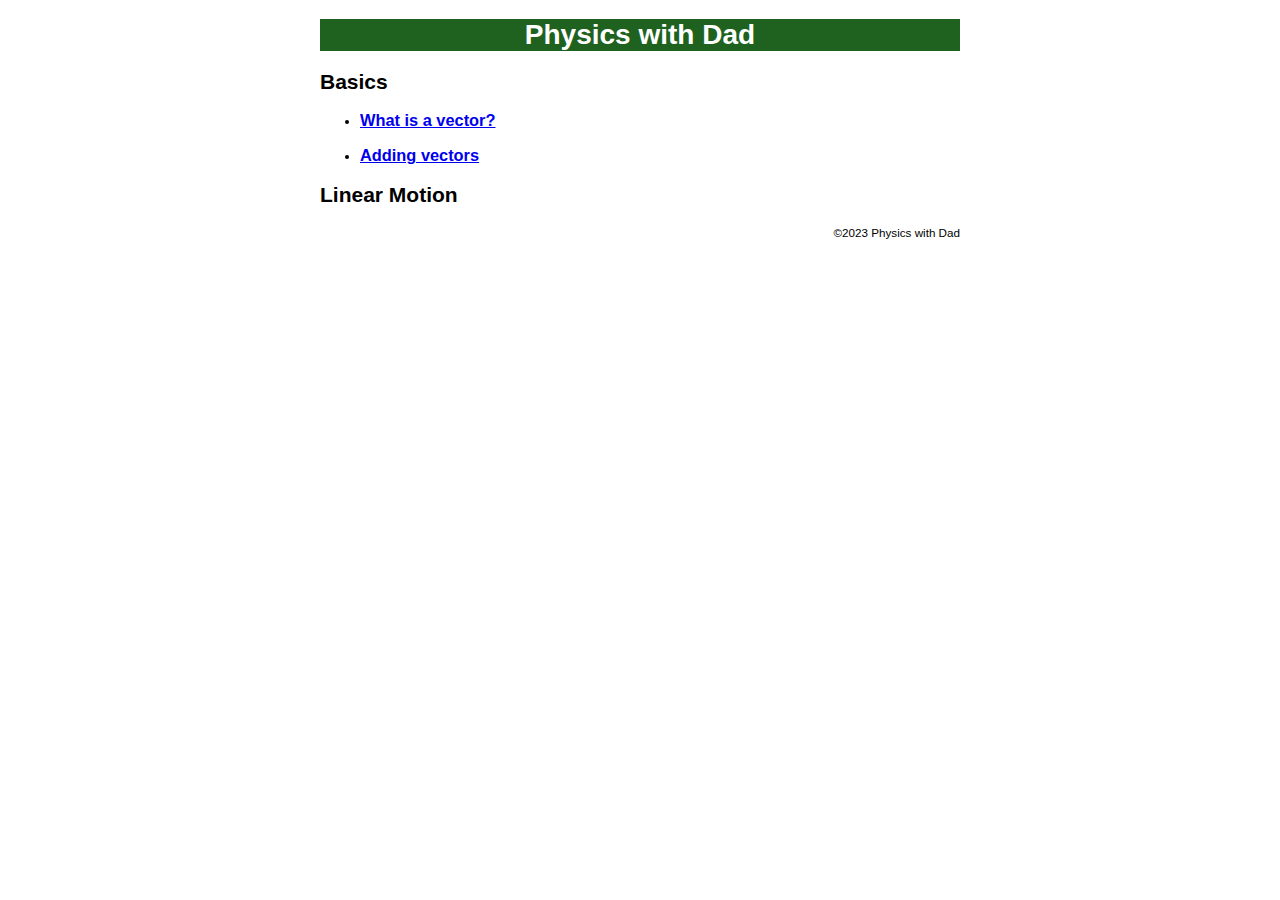
<file: index.html>
<!DOCTYPE html>
<head>
<link rel="stylesheet" href="physicswithdad.css">
</style>
</head>

<body>
	<h1>Physics with Dad</h1>
	<h2>Basics</h2>
	<ul>
		<li><h3><a href="vector/index.html">What is a vector?</a></h3></li>
		<li><h3><a href="vector_add/index.html">Adding vectors</a></h3></li>
	</ul>
	<h2>Linear Motion</h2>
	<p style="text-align: right"><small>©2023 Physics with Dad</small></p>
</body>
</file>
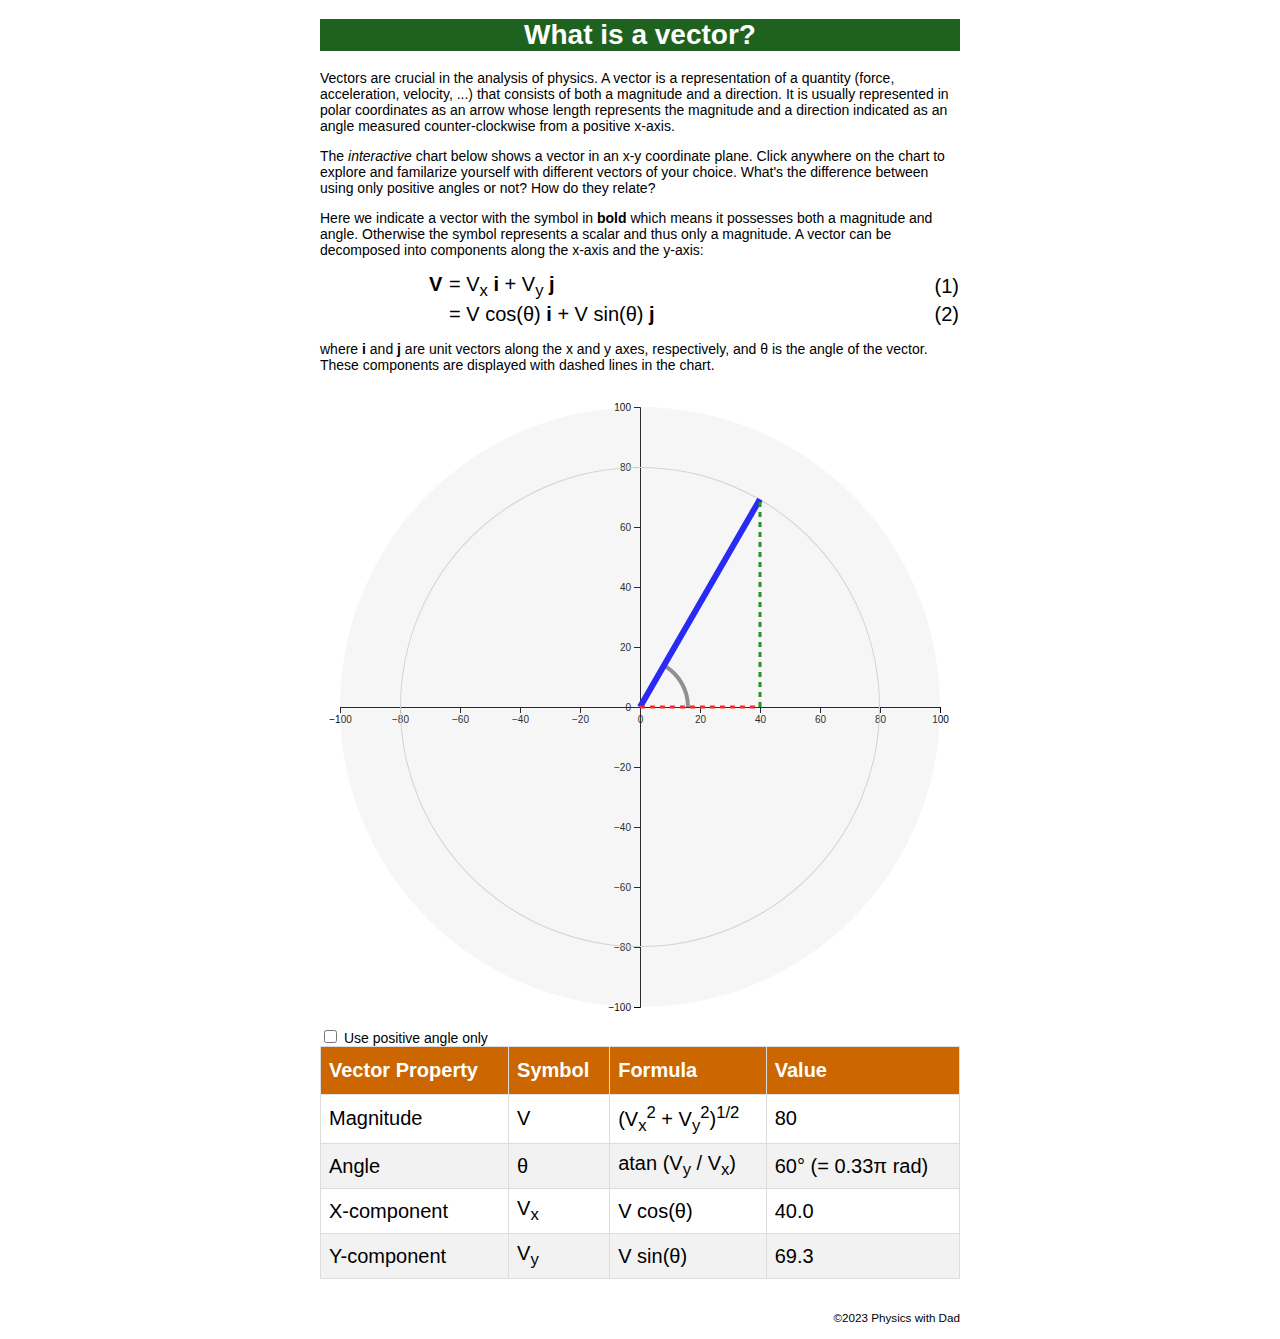
<file: vector/index.html>
<!DOCTYPE html>
<head>
<link rel="stylesheet" href="../eqn.css">
<link rel="stylesheet" href="../table.css">
<link rel="stylesheet" href="../physicswithdad.css">
<style>
.vin {
	cursor: crosshair;
}
</style>
</head>

<body>
<script src="../d3.v7.js"></script>
<script src="../table.js"></script>
<script src="../eqn.js"></script>
<h1>What is a vector?</h1>
<p>Vectors are crucial in the analysis of physics.  A vector is a representation of a quantity (force, acceleration, velocity, ...) that consists of both a magnitude and a direction.  It is usually represented in polar coordinates as an arrow whose length represents the magnitude and a direction indicated as an angle measured counter-clockwise from a positive x-axis.</p>
<p>The <em>interactive</em> chart below shows a vector in an x-y coordinate plane.  Click anywhere on the chart to explore and familarize yourself with different vectors of your choice.  What's the difference between using only positive angles or not?  How do they relate?</p>
<p>Here we indicate a vector with the symbol in <b>bold</b> which means it possesses both a magnitude and angle.  Otherwise the symbol represents a scalar and thus only a magnitude.  A vector can be decomposed into components along the x-axis and the y-axis:</p>
<div id="veqn"></div>
<script>
eqn.create([
	["<b>V<sub>&nbsp</sub></b> ",	"= V<sub>x</sub> <b>i</b> + V<sub>y</sub> <b>j</b>",	"(1)"],
	["",							"= V cos(θ) <b>i</b> + V sin(θ) <b>j</b>",				"(2)"]
	], "#veqn", "me");
</script>
<p>where <b>i</b> and <b>j</b> are unit vectors along the x and y axes, respectively, and θ is the angle of the vector.  These components are displayed with dashed lines in the chart.</p>
<div id="container"></div>
<div id="outdata">
	<input type="checkbox" id="posangle" name="posangle">
	<label for="posangle"> Use positive angle only</label>
</div>
<br>
<p style="text-align: right"><small>©2023 Physics with Dad</small></p>

<script src="index.js"></script>

</body>
</file>
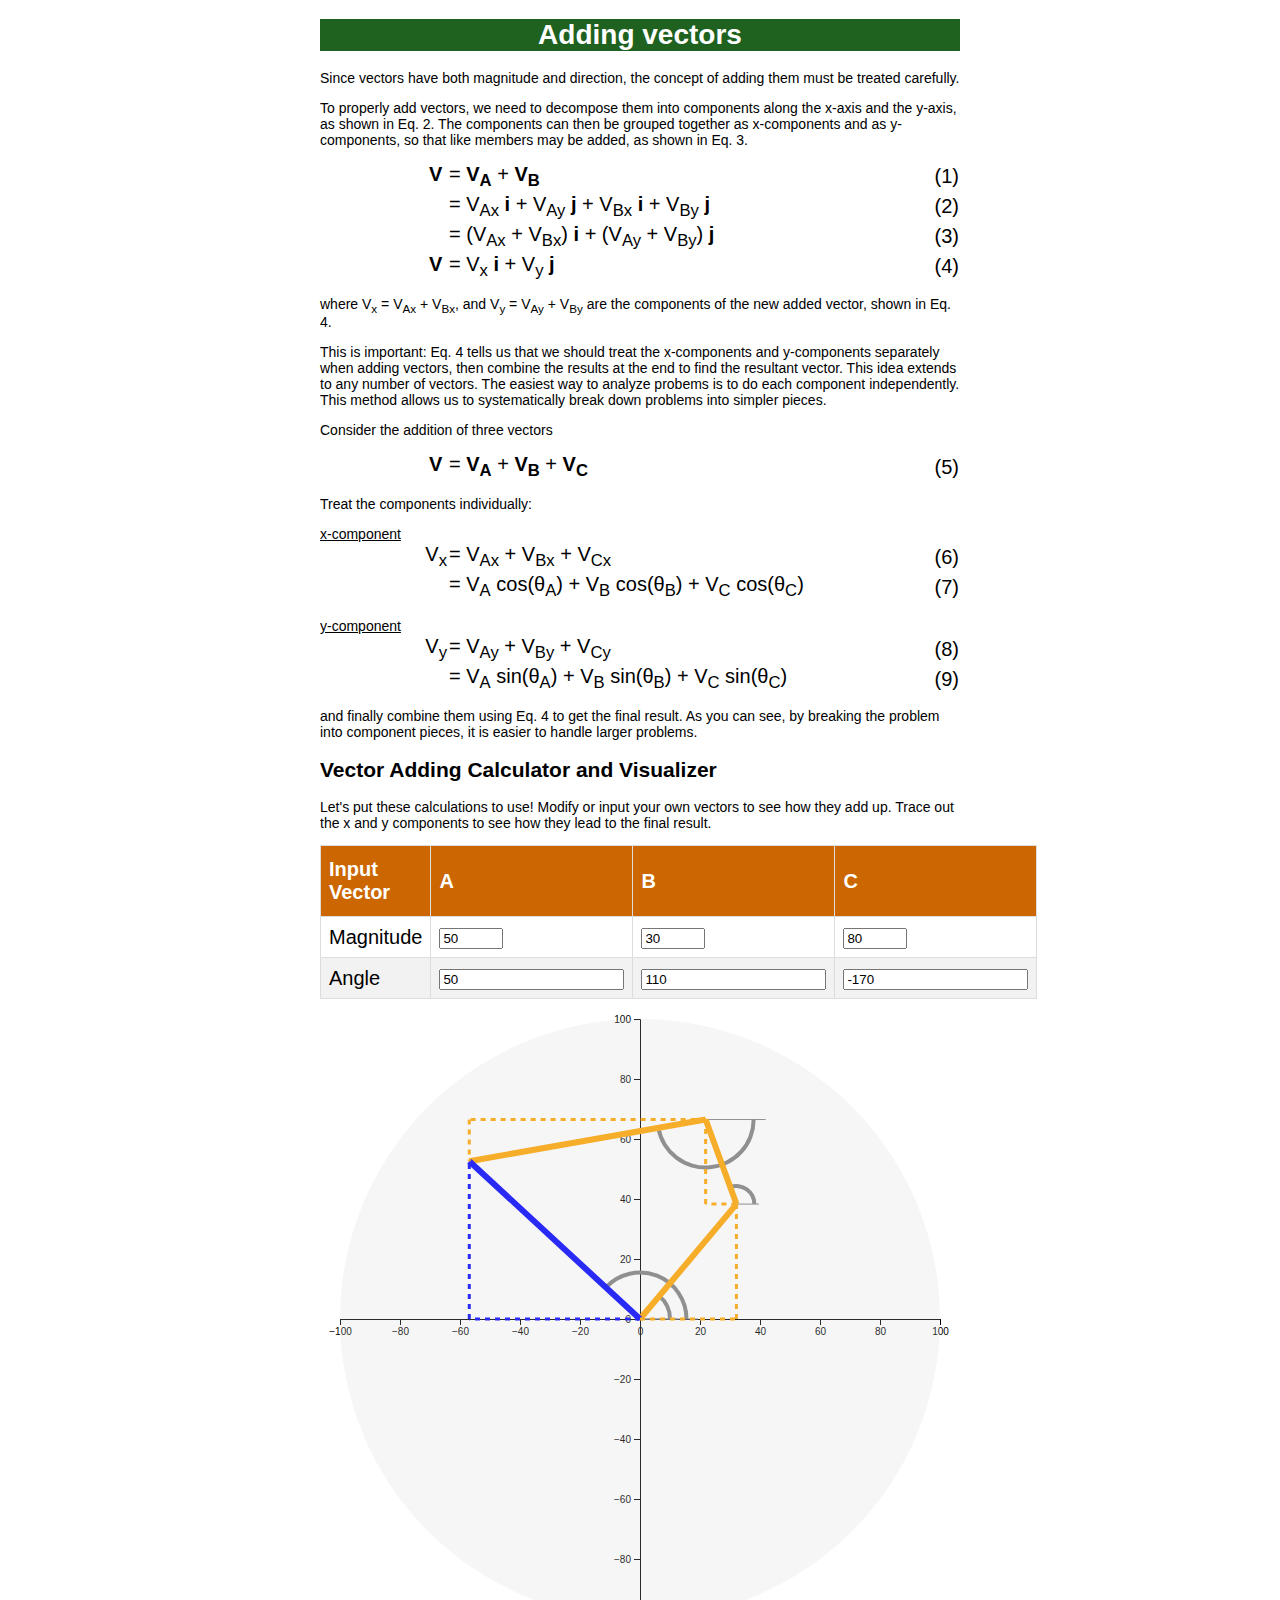
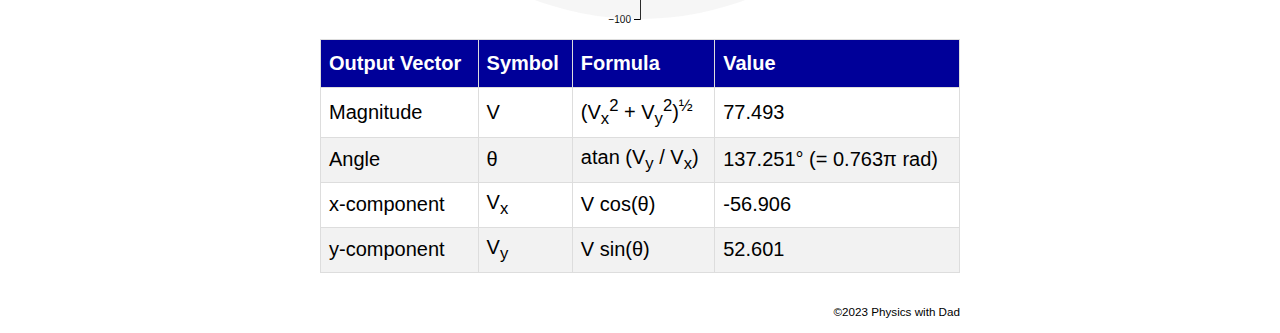
<file: vector_add/index.html>
<!DOCTYPE html>
<head>
<link rel="stylesheet" href="../eqn.css">
<link rel="stylesheet" href="../table.css">
<link rel="stylesheet" href="../physicswithdad.css">
<style>
#vprop th {
	background-color: #000099;
}
</style>
</head>

<body>
<script src="../d3.v7.js"></script>
<script src="../table.js"></script>
<script src="../eqn.js"></script>
<h1>Adding vectors</h1>
<p>Since vectors have both magnitude and direction, the concept of adding them must be treated carefully.</p>
<p>To properly add vectors, we need to decompose them into components along the x-axis and the y-axis, as shown in Eq. 2.  The components can then be grouped together as x-components and as y-components, so that like members may be added, as shown in Eq. 3.</p>
<div id="veqn1"></div>
<script>
eqn.create([
	["<b>V<sub>&nbsp</sub></b>",	"= <b>V<sub>A</sub></b> + <b>V<sub>B</sub></b>",															"(1)"],
	["",							"= V<sub>Ax</sub> <b>i</b> + V<sub>Ay</sub> <b>j</b> + V<sub>Bx</sub> <b>i</b> + V<sub>By</sub> <b>j</b>",	"(2)"],
	["",							"= (V<sub>Ax</sub> + V<sub>Bx</sub>) <b>i</b> + (V<sub>Ay</sub> + V<sub>By</sub>)  <b>j</b>",				"(3)"],
	["<b>V<sub>&nbsp</sub></b>",	"= V<sub>x</sub> <b>i</b> + V<sub>y</sub> <b>j</b>",														"(4)"],
	], "#veqn1", "me1");
</script>
<p>where V<sub>x</sub> = V<sub>Ax</sub> + V<sub>Bx</sub>, and V<sub>y</sub> = V<sub>Ay</sub> + V<sub>By</sub> are the components of the new added vector, shown in Eq. 4.</p>
<p>This is important:  Eq. 4 tells us that we should treat the x-components and y-components separately when adding vectors, then combine the results at the end to find the resultant vector.  This idea extends to any number of vectors.  The easiest way to analyze probems is to do each component independently.  This method allows us to systematically break down problems into simpler pieces.</p>
<p>Consider the addition of three vectors</p>
<div id="veqn2"></div>
<script>
eqn.create([
	["<b>V<sub>&nbsp</sub></b>",	"= <b>V<sub>A</sub></b> + <b>V<sub>B</sub></b> + <b>V<sub>C</sub></b>",	"(5)"],
	], "#veqn2", "me2");
</script>
<p>Treat the components individually:</p>
<u>x-component</u>
<div id="veqn3"></div>
<script>
eqn.create([
	["V<sub>x</sub> ",	"= V<sub>Ax</sub> + V<sub>Bx</sub> + V<sub>Cx</sub>",														"(6)"],
	["",				"= V<sub>A</sub> cos(θ<sub>A</sub>) + V<sub>B</sub> cos(θ<sub>B</sub>) + V<sub>C</sub> cos(θ<sub>C</sub>)",	"(7)"],
	], "#veqn3", "me3");
</script>
<br><u>y-component</u>
<div id="veqn4"></div>
<script>
eqn.create([
	["V<sub>y</sub> ",	"= V<sub>Ay</sub> + V<sub>By</sub> + V<sub>Cy</sub>",														"(8)"],
	["",				"= V<sub>A</sub> sin(θ<sub>A</sub>) + V<sub>B</sub> sin(θ<sub>B</sub>) + V<sub>C</sub> sin(θ<sub>C</sub>)",	"(9)"],
	], "#veqn4", "me4");
</script>
<p>and finally combine them using Eq. 4 to get the final result.  As you can see, by breaking the problem into component pieces, it is easier to handle larger problems.</p>
<h2>Vector Adding Calculator and Visualizer</h2>
<p>Let's put these calculations to use!  Modify or input your own vectors to see how they add up.  Trace out the x and y components to see how they lead to the final result.</p>
<div id="indata"></div>
<div id="container"></div>
<div id="outdata"></div>
<br>
<p style="text-align: right"><small>©2023 Physics with Dad</small></p>

<script src="index.js"></script>

</body>
</file>
<file: physicswithdad.css>
body {
	width: 640px;
	margin: auto;
	font-family: Arial, Helvetica, sans-serif;
	font-size: 14px;
}

h1 {
 text-align: center;
 background-color: #1f611f;
 color: white;
}

table, td, th {
	font-size: 20px;
}
</file>
<file: eqn.css>
.eqn {
	width: 100%;
	border-collapse: collapse;
	border: 0px;
}

.eqn td:nth-child(2n+1) {
	text-align: right;
}

.eqn td:nth-child(1) {
	width: 20%;
}

.eqn td:nth-child(3) {
	width: 10%;
}

.eqn tr:hover {
	background-color: #ddd;
}
</file>
<file: table.css>
.tabl {
	font-family: Arial, Helvetica, sans-serif;
	border-collapse: collapse;
	width: 100%;
}

.tabl td, .tabl th {
	border: 1px solid #ddd;
	padding: 8px;
}

.tabl tr:nth-child(even){
	background-color: #f2f2f2;
}

.tabl tr:hover {
	background-color: #ddd;
}

.tabl th {
	padding-top: 12px;
	padding-bottom: 12px;
	text-align: left;
	background-color: #cc6600;
 	color: white;
}
</file>
